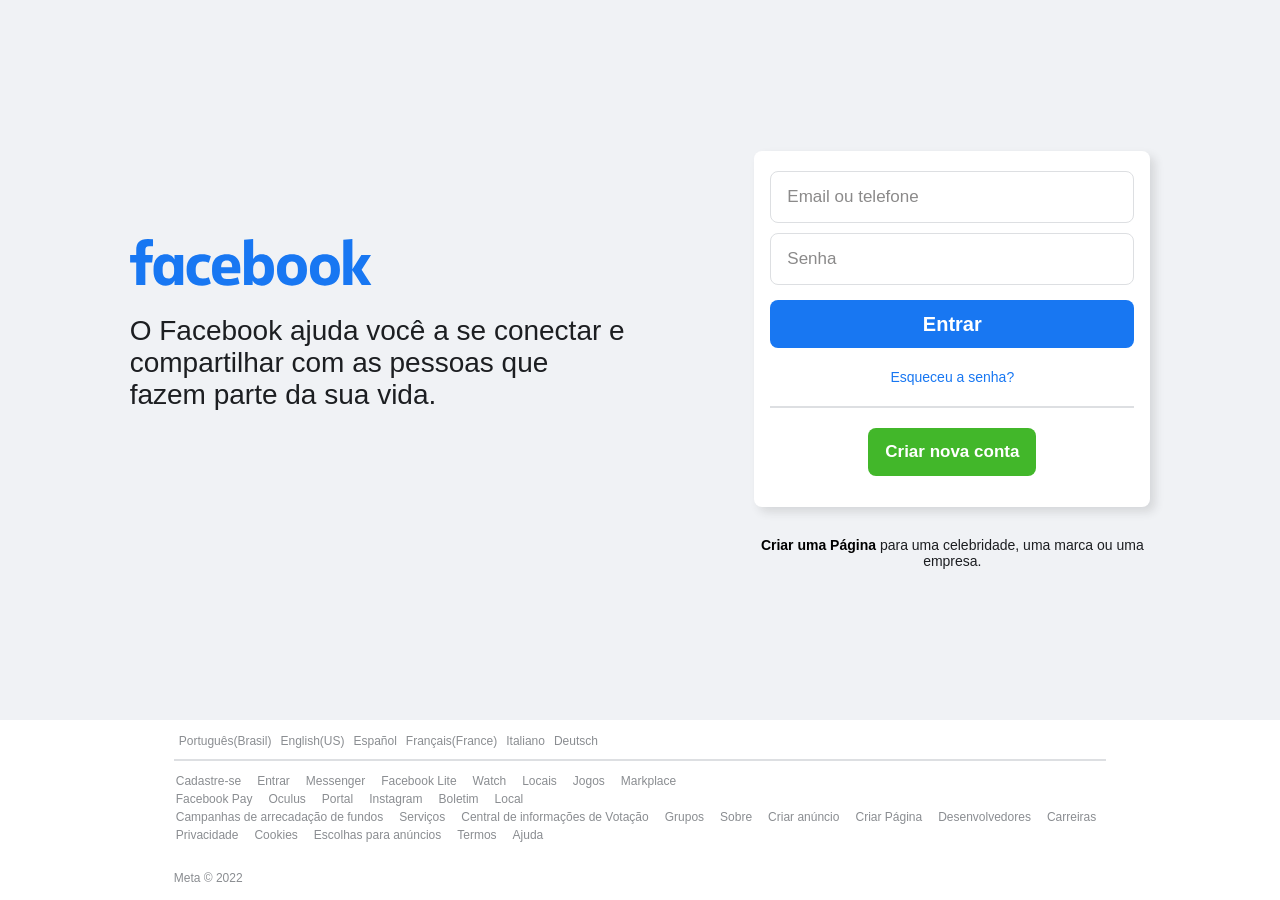
<file: index.html>
<!DOCTYPE html>
<html lang="pt-br">
<head>
    <meta charset="UTF-8">
    <meta http-equiv="X-UA-Compatible" content="IE=edge">
    <meta name="viewport" content="width=device-width, initial-scale=1.0">
    <link rel="stylesheet" href="style.css">
    <link rel="shortcut icon" href="../Assets/facebook.png" type="image/x-icon">
    <title>Facebook-entre ou cadastre-se</title>
</head>
<body>
    <div class="contaneir-principal">
        <div class="first-contaneir">
                <img src="../Assets/logofacebook.svg" alt="facebook">
                <h2>
                    O Facebook ajuda você a se conectar e <br>
                    compartilhar com as pessoas que <br>
                    fazem parte da sua vida.
                </h2>
        </div>
        <div class="segund-contaneir">
            <form>
                <div class="input-block">
                    <input type="text" name="usuario" id="usuario" placeholder="Email ou telefone" onclick="border1()">
                </div>
                <div class="input-block">
                    <input type="password" name="password" id="password" placeholder="Senha" onclick="border2()">
                </div>
                <div class="btn-entrar">
                    <button type="submit">
                        Entrar
                    </button>
                </div>
                <div class="forgot-password">
                    <a href="#">Esqueceu a senha?</a>
                </div>
                <hr>
                <div class="btn-newcont">
                    <button>
                        Criar nova conta
                    </button>
                </div>
            </form>
            <div class="learn">
                <p><span>Criar uma Página</span> para uma celebridade, uma marca ou uma</p>
                <p>empresa.</p>
            </div>
        </div>
    </div>
    <footer>
        <div class="links">
            <div class="links-a1">
                <a href="#">Português(Brasil)</a>
                <a href="#">English(US)</a>
                <a href="#">Español</a>
                <a href="#">Français(France)</a>
                <a href="#">Italiano</a>
                <a href="#">Deutsch</a>
            </div>
            <hr>
            <div class="links-a2">
                <a href="#">Cadastre-se</a>
                <a href="#">Entrar</a>
                <a href="#">Messenger</a>
                <a href="#">Facebook Lite</a>
                <a href="#">Watch</a>
                <a href="#">Locais</a>
                <a href="#">Jogos</a>
                <a href="#">Markplace</a>
                <div class="part2">
                    <a href="#">Facebook Pay</a>
                    <a href="#">Oculus</a>
                    <a href="#">Portal</a>
                    <a href="#">Instagram</a>
                    <a href="#">Boletim</a>
                    <a href="#">Local</a>
                </div>
            </div>
            <div class="links-a3">
                <a href="#">Campanhas de arrecadação de fundos</a>
                <a href="#">Serviços</a>
                <a href="#">Central de informações de Votação</a>
                <a href="#">Grupos</a>
                <a href="#">Sobre</a>
                <a href="#">Criar anúncio</a>
                <a href="#">Criar Página</a>
                <a href="#">Desenvolvedores</a>
                <a href="#">Carreiras</a>
            </div>
            <div class="links-a4">
                <a href="#">Privacidade</a>
                <a href="#">Cookies</a>
                <a href="#">Escolhas para anúncios</a>
                <a href="#">Termos</a>
                <a href="#">Ajuda</a>
            </div>
            <div class="link-final">
                <a href="#">Meta &copy; 2022</a>
            </div>
        </div>
    </footer>

    <script src="index.js"></script>
</body>
</html>
</file>
<file: style.css>
*{
    margin: 0;
    padding: 0;
    box-sizing: border-box;
    outline: none;
}

body{
    overflow-x:hidden;
}

.contaneir-principal{
    width: 100vw;
    height: 720px;
    background-color: #F0F2F5;
    display: flex;
    justify-content: space-evenly;
}

.contaneir-principal .first-contaneir{ 
    margin-top: -100px;
    display: flex;
    flex-direction: column;
    justify-content: center;
}

.contaneir-principal .first-contaneir img{
    width: 301px;
    height: 106px;
    margin-left: -30px;
}

.contaneir-principal .first-contaneir h2{
    font-size: 28px;
    font-family: Arial, Helvetica, sans-serif;
    line-height: 32px;
    font-weight: normal;
    color: #1C1E21;
}

.contaneir-principal .segund-contaneir{
    display: flex;
    flex-direction: column;
    align-items: center;
    justify-content: center;
}

.contaneir-principal .segund-contaneir form{
    display: flex;
    flex-direction: column;
    align-items: center;
    padding: 20px 15px 20px 15px;
    background-color: white;
    border: 0;
    border-radius: 8px;
    box-shadow: 5px 5px 10px rgba(51, 51, 51, 0.137);
    width: 396px;
    height: 356px;
    margin-bottom: 30px;
}

.contaneir-principal .segund-contaneir form .input-block input{
    margin-bottom: 10px;
    background-color: white;
    border: 1px solid #dddfe2;
    width: 364px;
    height: 52px;
    color: black;
    font-size: 17px;
    text-indent: 16px;
    font-family: Arial, Helvetica, sans-serif;
    border-radius: 8px;
}

.contaneir-principal .segund-contaneir form .input-block input::placeholder{
    color: rgb(139, 138, 138);
}

.contaneir-principal .segund-contaneir form .btn-entrar button{
    font-size: 20px;
    font-family: Arial, Helvetica, sans-serif;
    background-color: #1877F2;
    width: 364px;
    height: 48px;
    border: 0;
    border-radius: 8px;
    color: white;
    font-weight: 600;
    margin: 5px 0px 20px 0px;
    transition: 0.3s;
    cursor: pointer;
}

.contaneir-principal .segund-contaneir form .btn-entrar button:hover{
    background-color: #1870e2;
}

.contaneir-principal .segund-contaneir form .forgot-password a{
    text-decoration: none;
    color:#1877F2;
    font-family: Arial, Helvetica, sans-serif;
    font-size: 14px;
}

.contaneir-principal .segund-contaneir form .forgot-password a:hover{
    text-decoration: 1px solid underline #1877F2;
}

.contaneir-principal .segund-contaneir form hr{
    margin: 20px;
    width: 364px;
    height: 1px;
    border: 1px solid #dddfe2;
}

.contaneir-principal .segund-contaneir form .btn-newcont button{
    border: 0;
    color: white;
    font-family: Arial, Helvetica, sans-serif;
    font-size: 17px;
    font-weight: 600;
    background-color: #42B72A;
    width: 168px;
    border-radius: 8px;
    height: 48px;
    transition: 0.3s;
    cursor: pointer;
}

.contaneir-principal .segund-contaneir form .btn-newcont button:hover{
    background-color: #3ea828;
}

.contaneir-principal .segund-contaneir .learn{
    display: flex;
    flex-direction: column;
    align-items: center;
    justify-content: center;
    font-family: Arial, Helvetica, sans-serif;
    color:#1C1E21;
    font-size: 14px;
}

.contaneir-principal .segund-contaneir .learn span{
    color: black;
    font-weight: 600;
    cursor: pointer;
}

.contaneir-principal .segund-contaneir .learn span:hover{
    text-decoration: 1px solid underline black;
}

footer{
    width: 100vw;
    height: 177px;
    background-color: white;
    display: flex;
    flex-direction: column;
    align-items: center;
    justify-content: center;
}

footer a{
    text-decoration: none;
    color: #8A8D91;
    font-size: 12px;
    font-family: Arial, Helvetica, sans-serif;
}

footer .links .links-a1 a{
    margin: 0px 0px 0px 5px;
}

footer .links .links-a2 a{
    margin: 0px 10px 10px 2px;
}

footer .links .links-a3 a{
    margin: 0px 10px 10px 2px;
}

footer .links .links-a4 a{
    margin: 0px 10px 10px 2px;
}

footer hr{
    width: 100%;
    border: 1px solid #dddfe2;
    margin: 10px 0px;
}

footer .links .link-final{
    margin-top: 25px;
}

@media (max-width:901px) {
    .contaneir-principal{
        display: block;
        height: 800px;
    }

    .contaneir-principal .first-contaneir{
        padding-top: 100px;
        margin-bottom: 20px;
    }

    .contaneir-principal .first-contaneir img{
        margin: auto;
    }

    .contaneir-principal .first-contaneir h2{
        font-size: 24px;
        text-align: center;
    }

    footer{
        width: 100%;
        height: 200px;
        margin: auto;
        padding-top: 30px;
        padding-bottom: 30px;
        text-align: center;
    }
}
</file>
